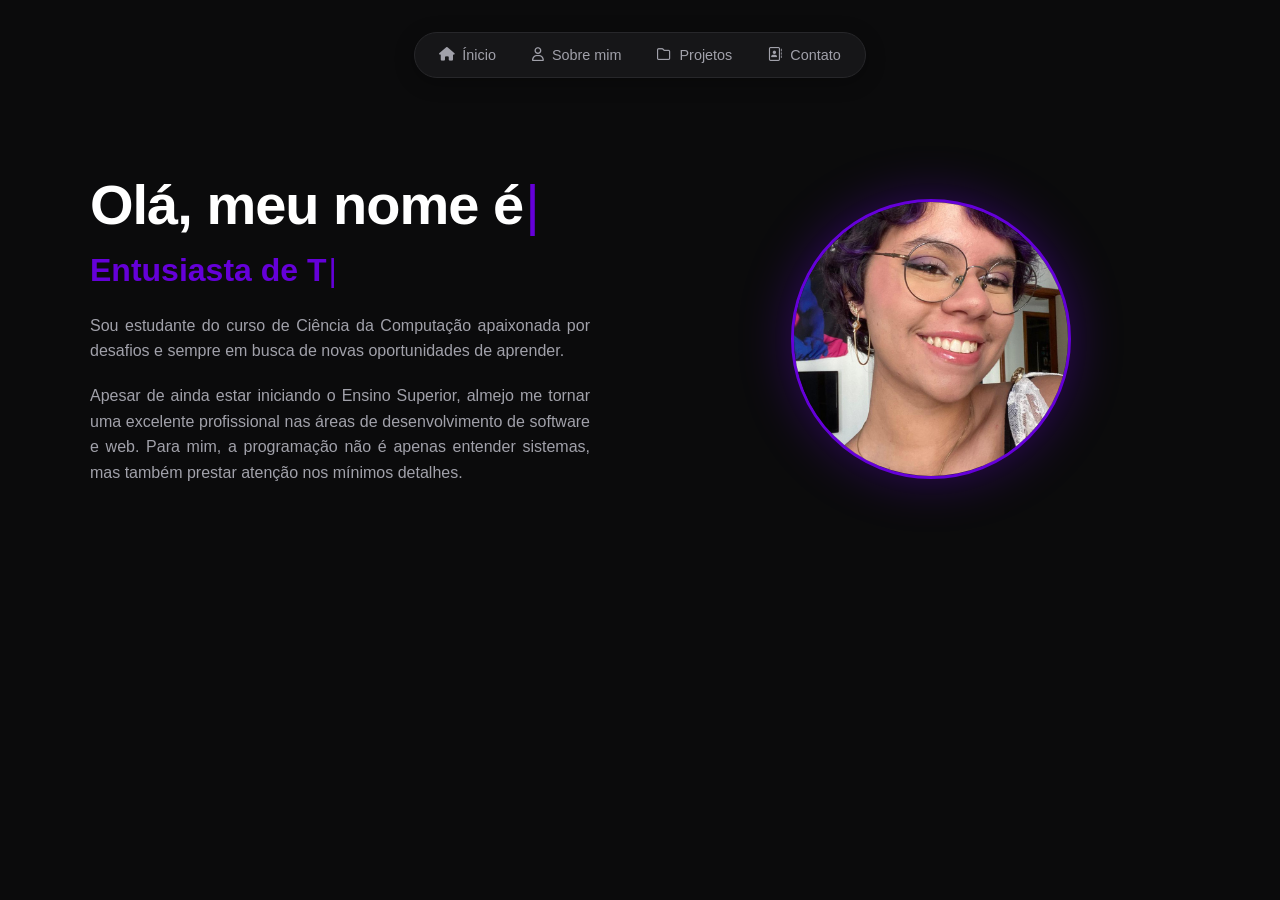
<file: index.html>
<!DOCTYPE html>
<html lang="pt-BR">
<head>
    <meta charset="UTF-8">
    <meta name="viewport" content="width=device-width, initial-scale=1.0">
    <title>Portfólio | Mariana Melo</title>
    <link rel="stylesheet" href="style.css">
    <link rel="stylesheet" href="https://cdnjs.cloudflare.com/ajax/libs/font-awesome/6.4.0/css/all.min.css">
</head>
<body>
    <header>
        <nav class="navbar">
            <a href="index.html" class ="nav-item id-home-active"><i class="fas fa-home"></i>Ínicio</a>
            <a href="about.html" class ="nav-item id-about"><i class="far fa-user"></i>Sobre mim</a>
            <a href="projects.html" class ="nav-item id-projects"><i class="far fa-folder"></i>Projetos</a>
            <a href="contact.html" class ="nav-item id-contact"><i class="far fa-address-book"></i>Contato</a>
        </nav>
    </header>

    <main class="main-container">
        <section class="main-content">
            <h1>Olá, meu nome é Mari!</h1>
            <h2>Entusiasta de Tecnologia</h2>
            <p class="desc">Sou estudante do curso de Ciência da Computação apaixonada por desafios e sempre em busca de novas oportunidades de aprender.</p>
            <p class="desc">Apesar de ainda estar iniciando o Ensino Superior, almejo me tornar uma excelente profissional nas áreas de desenvolvimento de software e web. Para mim, a programação não é apenas entender sistemas, mas também prestar atenção nos mínimos detalhes.</p>
        </section>

        <div class="my-img">
            <img src="minha-foto.png" alt="Mariana Melo">
        </div>
    </main>

    <script src="script.js"></script>
</body>
</html>
</file>
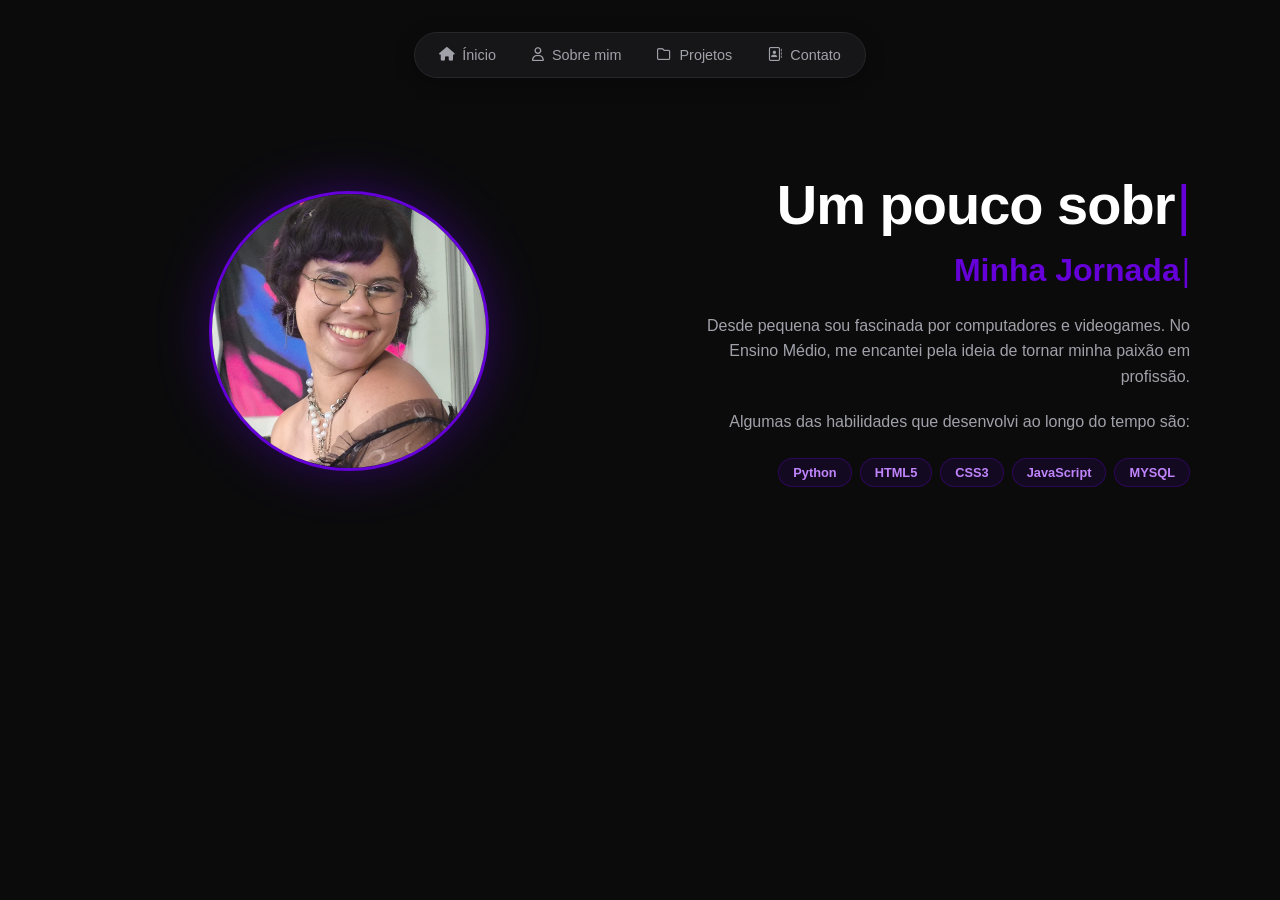
<file: about.html>
<!DOCTYPE html>
<html lang="en">
<head>
    <meta charset="UTF-8">
    <meta name="viewport" content="width=device-width, initial-scale=1.0">
    <title>Sobre Mim | Mariana Melo</title>
    <link rel="stylesheet" href="style.css">
    <link rel="stylesheet" href="https://cdnjs.cloudflare.com/ajax/libs/font-awesome/6.4.0/css/all.min.css">
</head>
</head>
<body>
    <header>
        <nav class="navbar">
            <a href="index.html" class ="nav-item id-home"><i class="fas fa-home"></i>Ínicio</a>
            <a href="about.html" class ="nav-item id-about-active"><i class="far fa-user"></i>Sobre mim</a>
            <a href="projects.html" class ="nav-item id-projects"><i class="far fa-folder"></i>Projetos</a>
            <a href="contact.html" class ="nav-item id-contact"><i class="far fa-address-book"></i>Contato</a>
        </nav>
    </header>

    <main class="main-container row-reverse">
        <section class="main-content">
            <h1>Um pouco sobre mim...</h1>
            <h2>Minha Jornada no Universo da CC</h2>
            <p class="desc">Desde pequena sou fascinada por computadores e videogames. No Ensino Médio, me encantei pela ideia de tornar minha paixão em profissão.</p>
            <p class="desc">Algumas das habilidades que desenvolvi ao longo do tempo são:</p>
            <div class="skills-container">
                <span class="skill-tag">Python</span>
                <span class="skill-tag">HTML5</span>
                <span class="skill-tag">CSS3</span>
                <span class="skill-tag">JavaScript</span>
                <span class="skill-tag">MYSQL</span>
            </div>
        </section>

        <section class="my-img">
            <img src="minha-foto2.png" alt="Mariana Melo">
        </section>
    </main>

    <script src="script.js"></script>
</body>
</html>
</file>
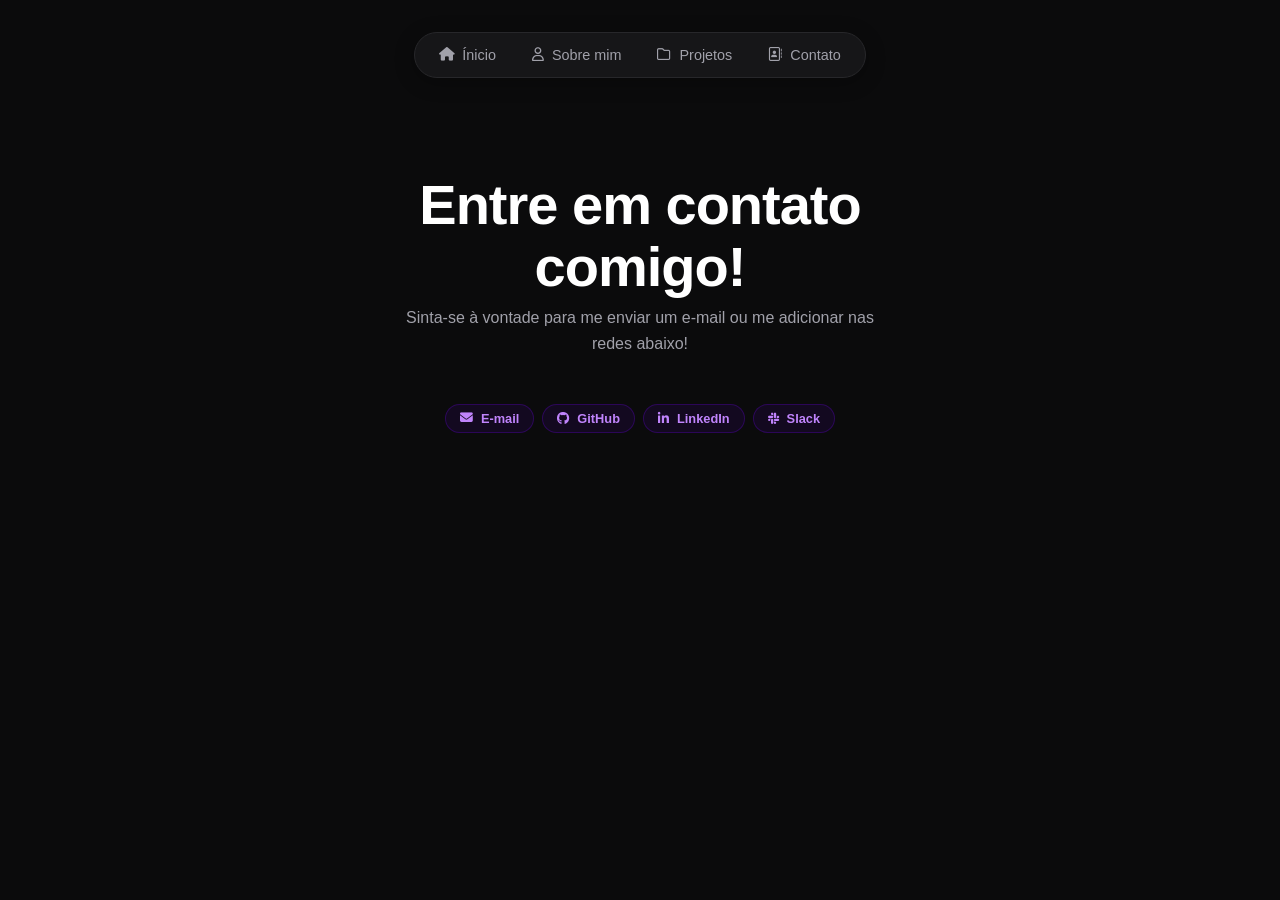
<file: contact.html>
<!DOCTYPE html>
<html lang="en">
<head>
    <meta charset="UTF-8">
    <meta name="viewport" content="width=device-width, initial-scale=1.0">
    <title>Sobre Mim | Mariana Melo</title>
    <link rel="stylesheet" href="style.css">
    <link rel="stylesheet" href="https://cdnjs.cloudflare.com/ajax/libs/font-awesome/6.4.0/css/all.min.css">
</head>
</head>
<body>
    <header>
        <nav class="navbar">
            <a href="index.html" class ="nav-item id-home"><i class="fas fa-home"></i>Ínicio</a>
            <a href="about.html" class ="nav-item id-about"><i class="far fa-user"></i>Sobre mim</a>
            <a href="projects.html" class ="nav-item id-projects"><i class="far fa-folder"></i>Projetos</a>
            <a href="contact.html" class ="nav-item id-contact-active"><i class="far fa-address-book"></i>Contato</a>
        </nav>
    </header>

    <main class="contact-container">
        <h1 class="center-title">Entre em contato comigo!</h1>
        <p class="desc center-text">Sinta-se à vontade para me enviar um e-mail ou me adicionar nas redes abaixo!</p>

        <div class="contact-buttons-wrap">
            <a href="https://mail.google.com/mail/?view=cm&fs=1&to=mmm4@cesar.school&su=Olá Mariana, vi seu portfólio!" target="_blank" class="contact-tag"><i class="fas fa-envelope"></i> E-mail</a>
            <a href="https://github.com/mdemmelo" target="_blank" class="contact-tag"><i class="fab fa-github"></i> GitHub</a>
            <a href="https://www.linkedin.com/in/mariana-melo-a35a202b8" target="_blank" class="contact-tag"><i class="fab fa-linkedin-in"></i> LinkedIn</a>
            <a href="https://cesarschool.slack.com/team/U0AEF16QUHG" target="_blank" class="contact-tag"><i class="fab fa-slack"></i> Slack</a>
        </div>
    </main>

    <script src="script.js"></script>
</body>
</html>
</file>
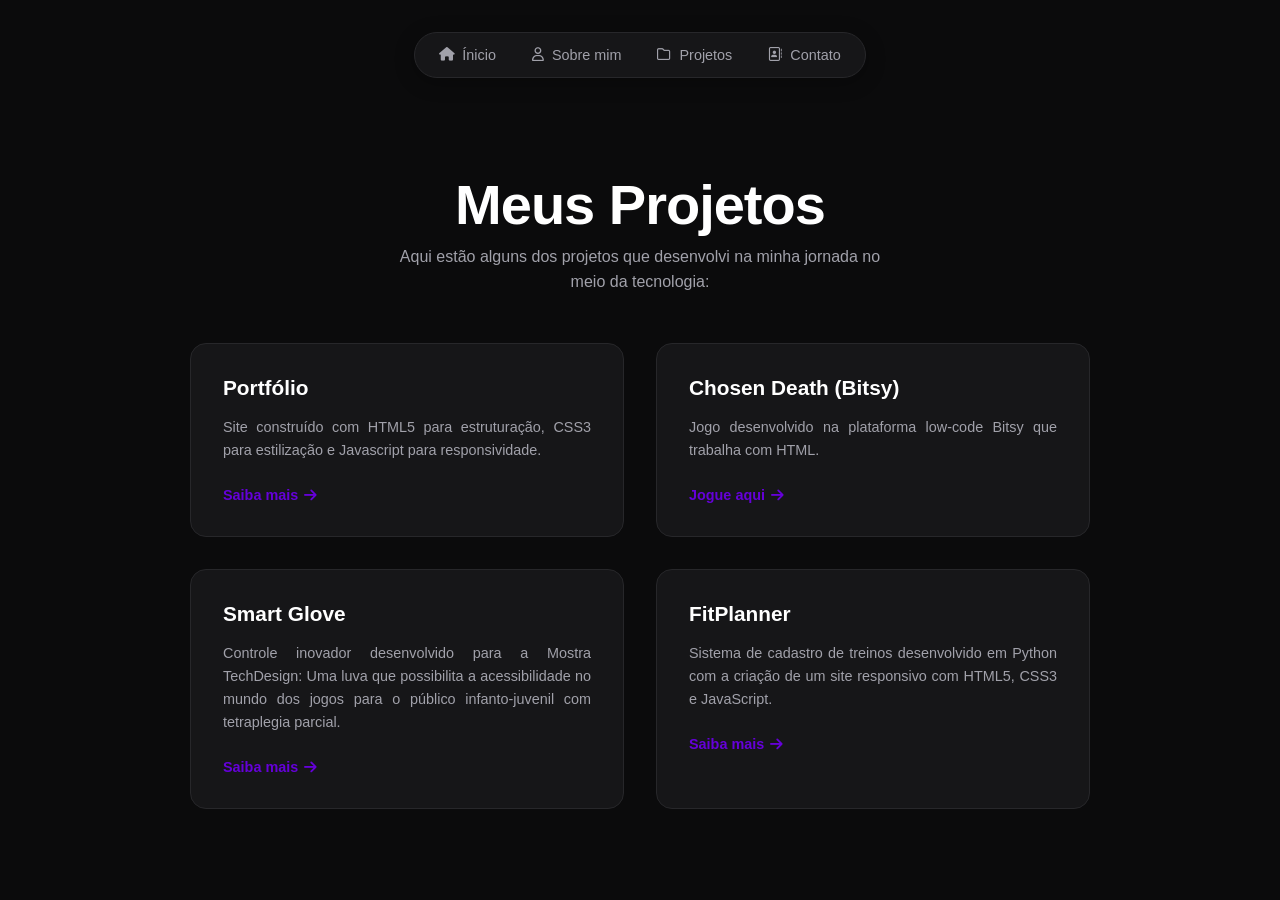
<file: projects.html>
<!DOCTYPE html>
<html lang="en">
<head>
    <meta charset="UTF-8">
    <meta name="viewport" content="width=device-width, initial-scale=1.0">
    <title>Sobre Mim | Mariana Melo</title>
    <link rel="stylesheet" href="style.css">
    <link rel="stylesheet" href="https://cdnjs.cloudflare.com/ajax/libs/font-awesome/6.4.0/css/all.min.css">
</head>
</head>
<body>
    <header>
        <nav class="navbar">
            <a href="index.html" class ="nav-item id-home"><i class="fas fa-home"></i>Ínicio</a>
            <a href="about.html" class ="nav-item id-about"><i class="far fa-user"></i>Sobre mim</a>
            <a href="projects.html" class ="nav-item id-projects-active"><i class="far fa-folder"></i>Projetos</a>
            <a href="contact.html" class ="nav-item id-contact"><i class="far fa-address-book"></i>Contato</a>
        </nav>
    </header>

    <main class="projects-container">
        <h1 class="center-title">Meus Projetos</h1>
        <p class="desc center-text">Aqui estão alguns dos projetos que desenvolvi na minha jornada no meio da tecnologia:</p>

        <div class="projects-grid">
            <div class="project-card">
                <h3>Portfólio</h3>
                <p class="desc">Site construído com HTML5 para estruturação, CSS3 para estilização e Javascript para responsividade.</p>
                <a href="index.html" target="_blank" class="project-link">Saiba mais <i class="fas fa-arrow-right"></i></a>
            </div>

            <div class="project-card">
                <h3>Chosen Death (Bitsy)</h3>
                <p class="desc">Jogo desenvolvido na plataforma low-code Bitsy que trabalha com HTML.</p>
                <a href="https://mdemmelo.itch.io/chosen-death" target="_blank" class="project-link">Jogue aqui <i class="fas fa-arrow-right"></i></a>
            </div>

            <div class="project-card">
                <h3>Smart Glove</h3>
                <p class="desc">Controle inovador desenvolvido para a Mostra TechDesign: Uma luva que possibilita a acessibilidade no mundo dos jogos para o público infanto-juvenil com tetraplegia parcial.</p>
                <a href="https://sites.google.com/cesar.school/projeto1gp20/home" target="_blank" class="project-link">Saiba mais <i class="fas fa-arrow-right"></i></a>
            </div>

            <div class="project-card">
                <h3>FitPlanner</h3>
                <p class="desc">Sistema de cadastro de treinos desenvolvido em Python com a criação de um site responsivo com HTML5, CSS3 e JavaScript.</p>
                <a href="https://github.com/lucassmnasc/fitplanner" target="_blank" class="project-link">Saiba mais <i class="fas fa-arrow-right"></i></a>
            </div>
        </div>
    </main>

    <script src="script.js"></script>
</body>
</html>
</file>
<file: style.css>
* {
    margin: 0;
    padding: 0;
    box-sizing: border-box;
    font-family: 'Inter', sans-serif;
}

body {
    background-color: #0b0b0c; 
    color: #ffffff;
    display: flex;
    flex-direction: column;
    align-items: center;
    min-height: 100vh;
    padding: 2rem;
    animation: fadeInPage 0.5s ease-out forwards;
    opacity: 0;
    overflow-x: hidden;
}

header {
    margin-bottom: 6rem; 
}

.navbar {
    display: flex;
    background: #161618;
    padding: 6px;
    border-radius: 30px;
    box-shadow: 0px 4px 20px rgba(0, 0, 0, 0.3);
    border: 1px solid #27272a;
}

.nav-item {
    text-decoration: none;
    color: #a1a1aa; 
    padding: 8px 18px;
    font-size: 0.9rem;
    font-weight: 500;
    display: flex;
    align-items: center;
    gap: 8px;
    border-radius: 20px;
    transition: background 0.4s cubic-bezier(0.25, 1, 0.5, 1), color 0.3s ease;
}

.nav-item i {
    font-size: 0.85rem;
}

.nav-item:hover {
    background: rgba(101, 0, 217, 0.85); 
    color: #ffffff;
}

.nav-item.active {
    background: rgb(101, 0, 217);
    color: #ffffff;
}

.main-container {
    max-width: 1100px;
    width: 100%;
    display: flex;
    align-items: center;
    justify-content: space-between;
    gap: 4rem;
}

.main-content {
    flex: 1;
}

.row-reverse {
    flex-direction: row-reverse;
}

.row-reverse h1, 
.row-reverse h2, 
.row-reverse .desc {
    text-align: right;
    margin-left: auto;
}

.row-reverse .skills-container {
    justify-content: flex-end;
    margin-left: auto;
}

.my-img {
    flex: 1;
    display: flex;
    justify-content: center; 
    align-items: center;
}

.my-img img {
    width: 280px;           
    height: 280px;          
    border-radius: 50%;     
    object-fit: cover;      
    border: 3px solid rgb(101, 0, 217); 
    filter: drop-shadow(0 0 25px rgba(101, 0, 217, 0.4)); 
}

h1 {
    font-size: 3.5rem;
    font-weight: 800;
    line-height: 1.1;
    letter-spacing: -1px;
    margin-bottom: 1rem;
    max-width: 500px;
}

h2 {
    font-size: 2rem;
    font-weight: 600;
    color: rgb(101, 0, 217);
    margin-bottom: 1.5rem;
    max-width: 500px;
}

.desc {
    color: #a1a1aa;
    font-size: 1rem;
    line-height: 1.6;
    text-align: justify;     
    max-width: 500px;        
    margin-bottom: 1.2rem;   
}

.cursor {
    font-weight: 300;
    color: rgb(101, 0, 217); 
    margin-left: 2px;
    animation: blink 0.7s infinite;
}

@keyframes blink {
    0%, 100% { opacity: 1; }
    50% { opacity: 0; }
}

.skills-container {
    display: flex;
    gap: 0.5rem;
    flex-wrap: wrap;
    margin-top: 1.5rem;
    max-width: 500px;
}

.skill-tag {
    display: inline-flex;
    align-items: center;
    justify-content: center;
    background: rgba(101, 0, 217, 0.1);
    color: #c084fc;
    border: 1px solid rgba(101, 0, 217, 0.3);
    padding: 6px 14px;
    border-radius: 15px;
    font-size: 0.8rem;
    font-weight: 600;
    text-decoration: none;
}

.projects-container, .contact-container {
    max-width: 900px;
    width: 100%;
    display: flex;
    flex-direction: column;
    align-items: center;
}

.center-title {
    text-align: center;
    margin-bottom: 0.5rem;
}

.center-text {
    text-align: center !important;
    margin-bottom: 3rem;
}

.projects-grid {
    display: grid;
    grid-template-columns: repeat(2, 1fr);
    gap: 2rem;
    width: 100%;
}

.project-card {
    background: #161618;
    border: 1px solid #27272a;
    padding: 2rem;
    border-radius: 16px;
    transition: transform 0.4s cubic-bezier(0.25, 1, 0.5, 1), border-color 0.3s;
}

.project-card h3 {
    font-size: 1.3rem;
    margin-bottom: 1rem;
    color: #ffffff;
}

.project-card .desc {
    font-size: 0.9rem;
    margin-bottom: 1.5rem;
}

.project-card:hover {
    transform: translateY(-5px);
    border-color: rgb(101, 0, 217);
    box-shadow: 0 10px 30px rgba(101, 0, 217, 0.1);
}

.project-link {
    color: rgb(101, 0, 217);
    text-decoration: none;
    font-size: 0.9rem;
    font-weight: 600;
    display: inline-flex;
    align-items: center;
    gap: 6px;
    transition: color 0.2s;
}

.project-link:hover {
    color: #c084fc;
}

.contact-buttons-wrap {
    display: flex;
    gap: 0.5rem;
    flex-wrap: wrap;
    justify-content: center;
    max-width: 600px;
    margin-top: 0;
}

.contact-tag {
    display: inline-flex;
    align-items: center;
    gap: 8px;
    background: rgba(101, 0, 217, 0.1);
    color: #c084fc;
    border: 1px solid rgba(101, 0, 217, 0.3);
    padding: 6px 14px;
    border-radius: 15px;
    font-size: 0.8rem;
    font-weight: 600;
    text-decoration: none;
    transition: background 0.3s, border-color 0.3s, transform 0.2s, color 0.3s;
}

.contact-tag:hover {
    background: rgba(101, 0, 217, 0.25);
    border-color: rgb(101, 0, 217);
    color: #ffffff;
}

.contact-tag:active {
    transform: scale(0.95);
}

@keyframes fadeInPage {
    from {
        opacity: 0;
        transform: translateY(10px);
    }
    to {
        opacity: 1;
        transform: translateY(0);
    }
}

body.exit-to-left {
    animation: exitLeft 0.3s cubic-bezier(0.25, 1, 0.5, 1) forwards !important;
}

@keyframes exitLeft {
    to {
        opacity: 0;
        transform: translateX(-100px);
    }
}

body.exit-to-right {
    animation: exitRight 0.3s cubic-bezier(0.25, 1, 0.5, 1) forwards !important;
}

@keyframes exitRight {
    to {
        opacity: 0;
        transform: translateX(100px);
    }
}

@media (max-width: 768px) {
    .main-container {
        flex-direction: column-reverse; 
        gap: 2rem;
        text-align: center;
    }
    .row-reverse {
        flex-direction: column-reverse;
    }
    .row-reverse h1, 
    .row-reverse h2, 
    .row-reverse .desc {
        text-align: center;
        margin-left: auto;
        margin-right: auto;
    }
    .my-img {
        justify-content: center;
    }
    .desc {
        margin: 0 auto 1.2rem auto;
    }
    h1 {
        font-size: 2.5rem;
        margin: 0 auto 1rem auto;
    }
    h2 {
        margin: 0 auto 1.5rem auto;
    }
    .projects-grid {
        grid-template-columns: 1fr;
    }
    .skills-container, .row-reverse .skills-container {
        justify-content: center;
        margin: 1.5rem auto 0 auto;
    }
}
</file>
